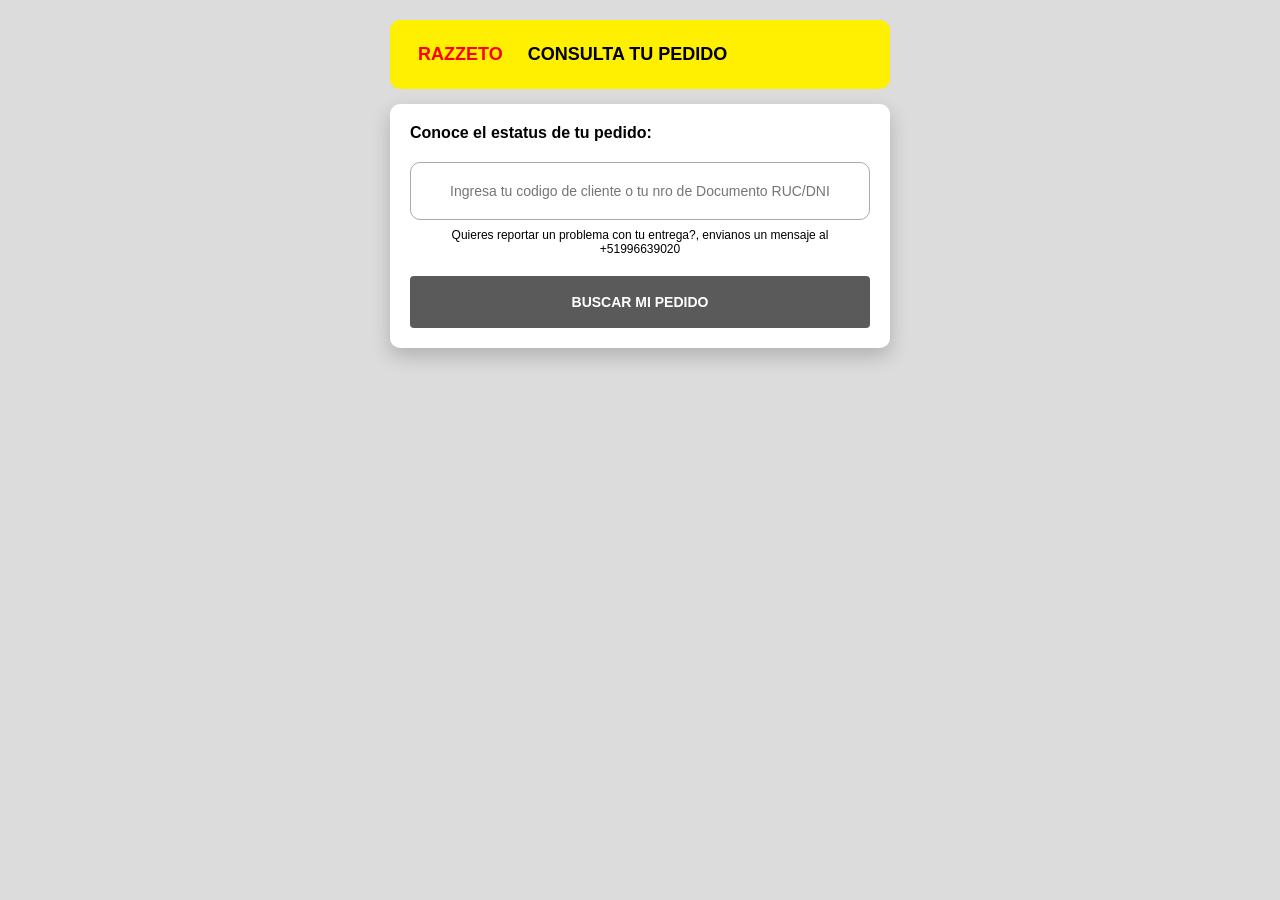
<file: index.html>
<!DOCTYPE html>
<html lang="es">
<head>
<meta charset="UTF-8">
<meta name="viewport" content="width=device-width, initial-scale=1.0">
<title>Consulta tu Pedido.</title>

<style>
body {
    margin: 0;
    font-family: 'Segoe UI', sans-serif;
    background: #dcdcdc;
    display: flex;
    justify-content: center;
    padding: 20px;
}

.app {
    width: 100%;
    max-width: 500px;
}

/* 🔹 NUEVO HEADER AMARILLO */
.header-banner {
    background: #ffef00;
    padding: 18px;
    border-radius: 10px;
    font-weight: bold;
    font-size: 18px;
    display: flex;
    align-items: center;
    gap: 15px;
}
.whatsapp {
    background: #25D366;
    color: white;
    text-align: center;
    font-weight: bold;
}
.header-banner span {
    background: #ffef00;
    color: red;
    font-weight: bold;
    padding: 6px 10px;
}

.card {
    background: white;
    border-radius: 10px;
    padding: 20px;
    margin-top: 15px;
    box-shadow: 0 8px 20px rgba(0,0,0,0.2);
}

h2 {
    text-align: center;
    color: black;
}

input {
    width: 100%;
    padding: 20px;
    border-radius: 10px;
    border: 1px solid #aaa;
    font-size: 14px;
    margin-top: 10px;
    text-align: center;
    box-sizing: border-box;   /* 👈 ESTA ES LA CLAVE */
}
.camion-animado {
    font-size: 14px;
    margin-top: 10px;
    animation: moverCamion 2s linear infinite;
}

@keyframes moverCamion {
    0% { transform: translateX(-20px); }
    50% { transform: translateX(20px); }
    100% { transform: translateX(-20px); }
}

button {
    width: 100%;
    padding: 18px;
    border-radius: 4px;
    border: none;
    font-size: 14px;
    font-weight: bold;
    margin-top: 20px;
    cursor: pointer;
}

.btn-primary {
    background: #5a5a5a;
    color: white;
}

.btn-primary:hover {
    background: #2a2c2b;
}

.cuenta-item {
    font-size: 11px;
    margin-bottom: 10px;
    line-height: 1.4;
}

.qr-pequeno img {
    width: 170px;
    max-width: 100%;
    display: block;
    margin: 10px auto;
}

.copiar-mini {
    font-size: 11px;
    cursor: pointer;
    margin-left: 6px;
    color: #0b3d91;
}

.total {
    font-size: 14px;
    font-weight: bold;
    margin-top: 10px;
    color: #061f4a;
}

.whatsapp {
    background: #25D366;
    color: white;
    text-align: center;
}

.qr img {
    width: 180px;
    display: block;
    margin: 10px auto;
}

    * {
    box-sizing: border-box;
}
    
</style>
</head>

<body>

<div class="app">

<!-- 🔹 NUEVO ENCABEZADO -->
<div class="header-banner">
    <span>RAZZETO</span>
    CONSULTA TU PEDIDO
</div>

<div class="card">
    <div style="margin-bottom:10px; font-weight:600;">
        Conoce el estatus de tu pedido:
    </div>

    <input type="text" id="codigoCliente" placeholder="Ingresa tu codigo de cliente o tu nro de Documento RUC/DNI">

    <div style="font-size:12px; margin-top:8px; text-align:center;">
        Quieres reportar un problema con tu entrega?, envianos un mensaje al +51996639020
    </div>

    <button class="btn-primary" onclick="buscarCliente()">
        BUSCAR MI PEDIDO
    </button>
</div>

<div id="resultado"></div>

</div>

<script>

/* 🔹 TODO TU JS ORIGINAL EXACTAMENTE IGUAL (NO MODIFICADO) */

let pedidos = [];

fetch("pedidos.json")
  .then(response => response.json())
  .then(data => {
      pedidos = data.map(pedido => {
          const obj = {};
          for (let key in pedido) {
              obj[key.trim()] = pedido[key];
          }
          return obj;
      });
  })
  .catch(error => console.error("Error cargando JSON:", error));

function copiarTexto(texto) {
    navigator.clipboard.writeText(texto);
}



/* ⚠️ AQUÍ CONTINÚA TODO TU JS EXACTAMENTE IGUAL
NO LO MODIFIQUÉ NI ELIMINÉ NADA */

function buscarCliente() {

  



    const codigo = document.getElementById("codigoCliente").value.trim();
    const resultado = document.getElementById("resultado");
    resultado.innerHTML = "";

    if (!codigo) {
        alert("Ingrese su código.");
        return;
    }

// 🔹 Buscar por código o por documento
const pedidosCliente = pedidos.filter(p => {

    const codigoCliente = String(p["CODIGO.CLIENTE"] || "").trim();
    const documento = String(p["documento"] || "").trim();

    return codigoCliente === codigo || documento === codigo;
});

    if (pedidosCliente.length === 0) {
        resultado.innerHTML = `<div class="card">No se encontró pedido programado para hoy.</div>`;
        return;
    }

    const cliente = pedidosCliente[0];
// 🔹 AGREGADO PARA VISUAL DE ESTATUS DE PEDIDO, AQUI CAMBIAR EL NOMBRE DEL CAMPO
  let estadoHTML = "";
const estado = (cliente["FechaPedido"] || "").trim();

if (estado) {

    if (estado === "⚫Pendiente") {
        estadoHTML = `
        <div class="card" style="background:#e8f5e9; text-align:center;">
            <div style="font-weight:bold; color:#2e7d32; font-size:11px;">
                🚚 TU PEDIDO ESTA EN CAMINO
            
            <div class="camion-animado">🚛</div>
            </div>
        </div>
        `;
    } else {
        estadoHTML = `
        <div class="card" style="background:#f3f4f6; text-align:center;">
            <div style="font-weight:bold; font-size:11px;">
                ${estado}
            </div>
        </div>
        `;
    }

}





    
    // 🔹 AGRUPAR POR tipo
    const grupos = {};
    pedidosCliente.forEach(item => {
        const tipo = item["tipo"] || "PRODUCTOS";  // ← corrección aquí
        if (!grupos[tipo]) grupos[tipo] = [];
        grupos[tipo].push(item);
    });

    let subtotal = 0;
    let detalleHTML = "";

    for (const tipo in grupos) {

        detalleHTML += `
        <div class="card">
            <h4 style="margin-bottom:3px; color:#0b3d91;">${tipo}</h4>
        `;
///////////////////////////////////////////////////////////////////////////////////////////////////////

// 🔹 Separar normales y bonificación dentro del tipo
const normales = [];
const bonificacion = [];

grupos[tipo].forEach(item => {
    const descripcion = (item["Descripcion"] || "").toLowerCase();

    if (descripcion.includes("acti")) {
        bonificacion.push(item);
    } else {
        normales.push(item);
    }
});


// 🔹 Primero mostrar normales
normales.forEach(item => {

    const monto = Number(item["Monto"]) || 0;
    const precio = Number(item["precio"])*1.18 || 0;
    subtotal += monto / 1.18 ;

    detalleHTML += `
        <div style="
            border:1px solid #eee;
            border-radius:12px;
            padding:08px;
            margin-bottom:08px;
            background:#f9f9f9;
            font-size:11px;
        ">

<div style="font-weight:bold; color:#0b3d91; margin-bottom:5px;">
    ${item["SKU"] || "-"} :: ${item["Descripcion"] || "-"}
</div>
                
<div style="display:grid; grid-template-columns: auto 1fr auto 1fr; gap:4px 10px;">

    <strong>Medida:</strong>
    <span>${item["unidad"] || "-"}</span>

    <strong>Cantidad:</strong>
    <span>${item["Unidades Programadas"] || "-"}</span>

    <strong>Valor:</strong>
    <span>S/ ${precio.toFixed(2)}</span>

    <strong>Precio Total:</strong>
    <span style="font-weight:bold; color:#0b3d91;">
        S/ ${(precio * (item["Unidades Programadas"] || 0)).toFixed(2)}
    </span>

</div>

        </div>
    `;
});


// 🔹 Luego sección Bonificación (solo si existe)
if (bonificacion.length > 0) {

    detalleHTML += `
        <div style="
            margin-top:10px;
            margin-bottom:4px;
            font-weight:bold;
            color:#b26a00;
            display:flex;
            align-items:center;
            gap:8px;
            font-size:11px;
        ">
            ⚠ Bonificación
        </div>
    `;

    bonificacion.forEach(item => {

        const monto = Number(item["Monto"]) || 0;
        const precio = Number(item["precio"])*1.18 || 0;
        subtotal += monto/1.18;

        detalleHTML += `
            <div style="
                border:1px solid #f5c27a;
                border-radius:12px;
                padding:12px;
                margin-bottom:10px;
                background:#fff4e5;
                font-size:11px;
            ">

<div style="font-weight:bold; color:#b26a00; margin-bottom:8px;">
    ${item["SKU"] || "-"} :: ${item["Descripcion"] || "-"}
</div>
                
<div style="display:grid; grid-template-columns: auto 1fr auto 1fr; gap:6px 15px;">

    <strong>Medida:</strong>
    <span>${item["unidad"] || "-"}</span>

    <strong>Cantidad:</strong>
    <span>${item["Unidades Programadas"] || "-"}</span>

    <strong>Valor:</strong>
    <span>S/ ${precio.toFixed(2)}</span>

    <strong>Precio Total:</strong>
    <span style="font-weight:bold; color:#b26a00;">
        S/ ${(precio * 1.18 * (item["Unidades Programadas"] || 0)).toFixed(2)}
    </span>

</div>

            </div>
        `;
    });
}

        
            
    
            ;

        detalleHTML += `</div>`;
    }

    const igv = subtotal * 0.18;
    const total = subtotal + igv;

    const mensajeWA = encodeURIComponent(
        `Hola, soy el cliente ${cliente["NOMBRE.CLIENTE"] || "-"} con codigo ${codigo} y tengo una consulta sobre mi pedido.`
    );

    // 🔹 Mostrar información del cliente y detalle
    resultado.innerHTML = `


    
<div class="card" style="padding:6px 8px; line-height:1.2; background: #f5f8fb;">
  <div style="display: flex; justify-content: space-between; align-items: center; margin-bottom: 6px;">
    <h3 style="color:#0b3d91; font-size:14px; font-weight:600; margin: 5;">
      ${cliente["NOMBRE.CLIENTE"] || "-"}
    </h3>
    <div style="font-size:13px; color:#333; font-weight: 600;">
      🆔 ${cliente["CODIGO.CLIENTE"] || "-"}
    </div>
  </div>

  <div style="display:flex; flex-wrap:wrap; gap:6px 12px; font-size:11px; color:#333;">
    <div style="flex: 1 1 45%; background:#f5f8fb; padding:4px 6px; border-radius:6px;">
     <strong>🧾 Repartidor:</strong> ${cliente["CONDUCTOR"] || "-"}
    </div>

    <div style="flex: 1 1 45%; background:#f5f8fb; padding:4px 6px; border-radius:6px;">
            <strong>🚚 Vehículo:</strong> ${cliente["VEHICULO"] || "-"}
    </div>

    <div style="flex: 1 1 45%; background:#f5f8fb; padding:4px 6px; border-radius:6px;">
      <strong>📞 Contacto:</strong> ${cliente["NROS DE CONTACTO"] || "-"}
    </div>

    
  </div>
</div>

${estadoHTML}

        ${detalleHTML}

<div class="card" style="padding:12px 16px;">
  <div style="display:flex; justify-content: space-between; font-size: 12px; color: #333; margin-bottom: 8px;">
    <div>Subtotal: S/ ${subtotal.toFixed(2)}</div>
    <div>IGV (18%): S/ ${igv.toFixed(2)}</div>
  </div>
  <div class="total" style="font-size: 14px; font-weight: bold; color: #0b3d91;">
    Total a pagar: S/ ${total.toFixed(2)}
  </div>
</div>



<div class="card">
    <h3 style="margin-top:0; color:#0b3d91;">💳 Medios de Pago</h3>

    <div class="cuenta-item">
        <strong>RUC:</strong> 20132381624
    </div>

    <div class="cuenta-item">
        <strong>BBVA (S/)</strong><br>
        Cuenta: 249-04-0100004830 
        <span class="copiar-mini" onclick="copiarTexto('249-04-0100004830')">📋</span><br>
        Recaudo (fuera de Trujillo) – Código: 5616
    </div>

    <div class="cuenta-item">
        <strong>BCP (S/)</strong><br>
        Cuenta: 570-0060652-0-20 
        <span class="copiar-mini" onclick="copiarTexto('570-0060652-0-20')">📋</span><br>
        Recaudo (fuera de Trujillo): 380-2505561-0-79 
        <span class="copiar-mini" onclick="copiarTexto('380-2505561-0-79')">📋</span><br>
        Indicar código en agentes: 21982
    </div>

    <div class="cuenta-item">
        <strong>Scotiabank (S/)</strong><br>
        Cuenta: 000-0102563 
        <span class="copiar-mini" onclick="copiarTexto('000-0102563')">📋</span><br>
        Recaudo (fuera de Trujillo): Solo indicar cuenta de recaudo
    </div>

    <div class="cuenta-item">
        <strong>Interbank (S/)</strong><br>
        Cuenta: 600-3000378477 
        <span class="copiar-mini" onclick="copiarTexto('600-3000378477')">📋</span>
    </div>

    <div class="cuenta-item">
        <strong>Banco de la Nación (S/)</strong><br>
        Cuenta: 00-741-797623 
        <span class="copiar-mini" onclick="copiarTexto('00-741-797623')">📋</span>
    </div>

    <div class="cuenta-item">
        <strong>Caja Trujillo (S/)</strong><br>
        Cuenta: 000133281001 
        <span class="copiar-mini" onclick="copiarTexto('000133281001')">📋</span>
    </div>

    <div class="cuenta-item" style="background:#f3e8ff; padding:8px; border-radius:8px;">
        <strong>Yape:</strong> YUGOCORP Trujillo<br>
        Celular Yape: 949 376 130 
        <span class="copiar-mini" onclick="copiarTexto('949376130')">📋</span>
    </div>
    
<div class="qr-pequeno">
    <strong style="display:block; text-align:center;">Scannea el QR</strong>
    <img src="YAPEQRYUGOCORP.png" alt="QR Yape">
</div>


    <div style="font-size:12px; color:#666; margin-top:8px;">
        📌 Agradecemos enviar constancia de pago una vez realizada la operación.
    </div>
</div>



        <div class="card">
            <div style="font-size:12px; color:#666; margin-top:8px;">
         Tienes alguna consulta, enviar tus constancias de deposito, subir un reclamo?.
    </div>
    
<button class="whatsapp" 
    onclick="window.open('https://wa.me/51996639020?text=${mensajeWA}','_blank')">
    💬 Contactar por WhatsApp
</button>

        </div>
    `;
}

</script>



</body>
</html>
</file>
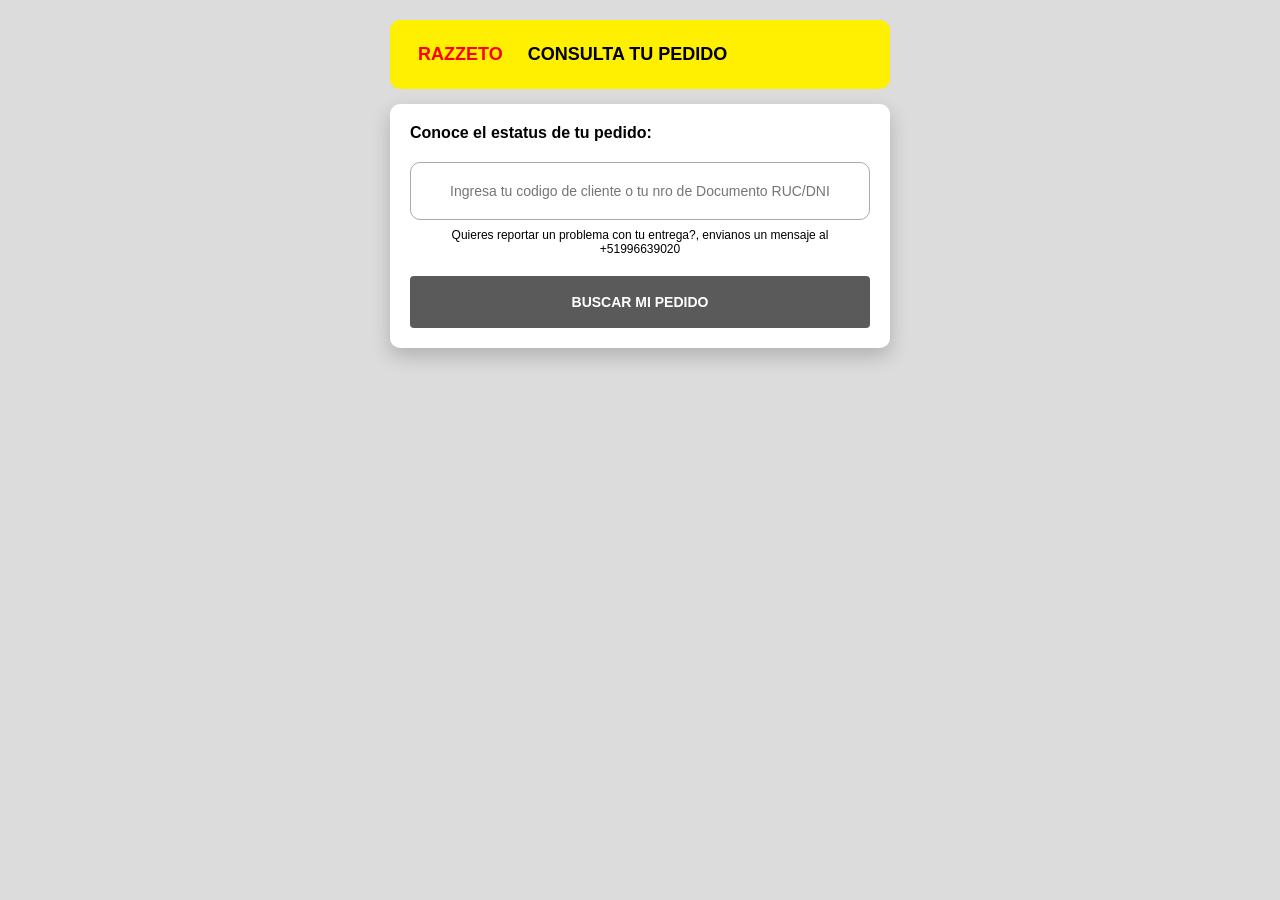
<file: Cliente.html>
<!DOCTYPE html>
<html lang="es">
<head>
<meta charset="UTF-8">
<meta name="viewport" content="width=device-width, initial-scale=1.0">
<title>Consulta tu Pedido.</title>

<style>
body {
    margin: 0;
    font-family: 'Segoe UI', sans-serif;
    background: #dcdcdc;
    display: flex;
    justify-content: center;
    padding: 20px;
}

.app {
    width: 100%;
    max-width: 500px;
}

/* 🔹 NUEVO HEADER AMARILLO */
.header-banner {
    background: #ffef00;
    padding: 18px;
    border-radius: 10px;
    font-weight: bold;
    font-size: 18px;
    display: flex;
    align-items: center;
    gap: 15px;
}
.whatsapp {
    background: #25D366;
    color: white;
    text-align: center;
    font-weight: bold;
}
.header-banner span {
    background: #ffef00;
    color: red;
    font-weight: bold;
    padding: 6px 10px;
}

.card {
    background: white;
    border-radius: 10px;
    padding: 20px;
    margin-top: 15px;
    box-shadow: 0 8px 20px rgba(0,0,0,0.2);
}

h2 {
    text-align: center;
    color: black;
}

input {
    width: 100%;
    padding: 20px;
    border-radius: 10px;
    border: 1px solid #aaa;
    font-size: 14px;
    margin-top: 10px;
    text-align: center;
    box-sizing: border-box;   /* 👈 ESTA ES LA CLAVE */
}
.camion-animado {
    font-size: 14px;
    margin-top: 10px;
    animation: moverCamion 2s linear infinite;
}

@keyframes moverCamion {
    0% { transform: translateX(-20px); }
    50% { transform: translateX(20px); }
    100% { transform: translateX(-20px); }
}

button {
    width: 100%;
    padding: 18px;
    border-radius: 4px;
    border: none;
    font-size: 14px;
    font-weight: bold;
    margin-top: 20px;
    cursor: pointer;
}

.btn-primary {
    background: #5a5a5a;
    color: white;
}

.btn-primary:hover {
    background: #2a2c2b;
}

.cuenta-item {
    font-size: 11px;
    margin-bottom: 10px;
    line-height: 1.4;
}

.qr-pequeno img {
    width: 170px;
    max-width: 100%;
    display: block;
    margin: 10px auto;
}

.copiar-mini {
    font-size: 11px;
    cursor: pointer;
    margin-left: 6px;
    color: #0b3d91;
}

.total {
    font-size: 14px;
    font-weight: bold;
    margin-top: 10px;
    color: #061f4a;
}

.whatsapp {
    background: #25D366;
    color: white;
    text-align: center;
}

.qr img {
    width: 180px;
    display: block;
    margin: 10px auto;
}

    * {
    box-sizing: border-box;
}
    
</style>
</head>

<body>

<div class="app">

<!-- 🔹 NUEVO ENCABEZADO -->
<div class="header-banner">
    <span>RAZZETO</span>
    CONSULTA TU PEDIDO
</div>

<div class="card">
    <div style="margin-bottom:10px; font-weight:600;">
        Conoce el estatus de tu pedido:
    </div>

    <input type="text" id="codigoCliente" placeholder="Ingresa tu codigo de cliente o tu nro de Documento RUC/DNI">

    <div style="font-size:12px; margin-top:8px; text-align:center;">
            Quieres reportar un problema con tu entrega?, envianos un mensaje al +51996639020
    </div>

    <button class="btn-primary" onclick="buscarCliente()">
        BUSCAR MI PEDIDO
    </button>
</div>

<div id="resultado"></div>

</div>

<script>

/* 🔹 TODO TU JS ORIGINAL EXACTAMENTE IGUAL (NO MODIFICADO) */

let pedidos = [];

fetch("pedidos.json")
  .then(response => response.json())
  .then(data => {
      pedidos = data.map(pedido => {
          const obj = {};
          for (let key in pedido) {
              obj[key.trim()] = pedido[key];
          }
          return obj;
      });
  })
  .catch(error => console.error("Error cargando JSON:", error));

function copiarTexto(texto) {
    navigator.clipboard.writeText(texto);
}



/* ⚠️ AQUÍ CONTINÚA TODO TU JS EXACTAMENTE IGUAL
NO LO MODIFIQUÉ NI ELIMINÉ NADA */

function buscarCliente() {

  



    const codigo = document.getElementById("codigoCliente").value.trim();
    const resultado = document.getElementById("resultado");
    resultado.innerHTML = "";

    if (!codigo) {
        alert("Ingrese su código.");
        return;
    }

// 🔹 Buscar por código o por documento
const pedidosCliente = pedidos.filter(p => {

    const codigoCliente = String(p["CODIGO.CLIENTE"] || "").trim();
    const documento = String(p["documento"] || "").trim();

    return codigoCliente === codigo || documento === codigo;
});

    if (pedidosCliente.length === 0) {
        resultado.innerHTML = `<div class="card">No se encontró pedido programado para hoy.</div>`;
        return;
    }

    const cliente = pedidosCliente[0];
// 🔹 AGREGADO PARA VISUAL DE ESTATUS DE PEDIDO, AQUI CAMBIAR EL NOMBRE DEL CAMPO
  let estadoHTML = "";
const estado = (cliente["FechaPedido"] || "").trim();

if (estado) {

    if (estado === "⚫Pendiente") {
        estadoHTML = `
        <div class="card" style="background:#e8f5e9; text-align:center;">
            <div style="font-weight:bold; color:#2e7d32; font-size:11px;">
                🚚 TU PEDIDO ESTA EN CAMINO
            
            <div class="camion-animado">🚛</div>
            </div>
        </div>
        `;
    } else {
        estadoHTML = `
        <div class="card" style="background:#f3f4f6; text-align:center;">
            <div style="font-weight:bold; font-size:11px;">
                ${estado}
            </div>
        </div>
        `;
    }

}





    
    // 🔹 AGRUPAR POR tipo
    const grupos = {};
    pedidosCliente.forEach(item => {
        const tipo = item["tipo"] || "PRODUCTOS";  // ← corrección aquí
        if (!grupos[tipo]) grupos[tipo] = [];
        grupos[tipo].push(item);
    });

    let subtotal = 0;
    let detalleHTML = "";

    for (const tipo in grupos) {

        detalleHTML += `
        <div class="card">
            <h4 style="margin-bottom:3px; color:#0b3d91;">${tipo}</h4>
        `;
///////////////////////////////////////////////////////////////////////////////////////////////////////

// 🔹 Separar normales y bonificación dentro del tipo
const normales = [];
const bonificacion = [];

grupos[tipo].forEach(item => {
    const descripcion = (item["Descripcion"] || "").toLowerCase();

    if (descripcion.includes("acti")) {
        bonificacion.push(item);
    } else {
        normales.push(item);
    }
});


// 🔹 Primero mostrar normales
normales.forEach(item => {

    const monto = Number(item["Monto"]) || 0;
    const precio = Number(item["precio"])*1.18 || 0;
    subtotal += monto / 1.18 ;

    detalleHTML += `
        <div style="
            border:1px solid #eee;
            border-radius:12px;
            padding:08px;
            margin-bottom:08px;
            background:#f9f9f9;
            font-size:11px;
        ">

<div style="font-weight:bold; color:#0b3d91; margin-bottom:5px;">
    ${item["SKU"] || "-"} :: ${item["Descripcion"] || "-"}
</div>
                
<div style="display:grid; grid-template-columns: auto 1fr auto 1fr; gap:4px 10px;">

    <strong>Medida:</strong>
    <span>${item["unidad"] || "-"}</span>

    <strong>Cantidad:</strong>
    <span>${item["Unidades Programadas"] || "-"}</span>

    <strong>Valor:</strong>
    <span>S/ ${precio.toFixed(2)}</span>

    <strong>Precio Total:</strong>
    <span style="font-weight:bold; color:#0b3d91;">
        S/ ${(precio * (item["Unidades Programadas"] || 0)).toFixed(2)}
    </span>

</div>

        </div>
    `;
});


// 🔹 Luego sección Bonificación (solo si existe)
if (bonificacion.length > 0) {

    detalleHTML += `
        <div style="
            margin-top:10px;
            margin-bottom:4px;
            font-weight:bold;
            color:#b26a00;
            display:flex;
            align-items:center;
            gap:8px;
            font-size:11px;
        ">
            ⚠ Bonificación
        </div>
    `;

    bonificacion.forEach(item => {

        const monto = Number(item["Monto"]) || 0;
        const precio = Number(item["precio"])*1.18 || 0;
        subtotal += monto/1.18;

        detalleHTML += `
            <div style="
                border:1px solid #f5c27a;
                border-radius:12px;
                padding:12px;
                margin-bottom:10px;
                background:#fff4e5;
                font-size:11px;
            ">

<div style="font-weight:bold; color:#b26a00; margin-bottom:8px;">
    ${item["SKU"] || "-"} :: ${item["Descripcion"] || "-"}
</div>
                
<div style="display:grid; grid-template-columns: auto 1fr auto 1fr; gap:6px 15px;">

    <strong>Medida:</strong>
    <span>${item["unidad"] || "-"}</span>

    <strong>Cantidad:</strong>
    <span>${item["Unidades Programadas"] || "-"}</span>

    <strong>Valor:</strong>
    <span>S/ ${precio.toFixed(2)}</span>

    <strong>Precio Total:</strong>
    <span style="font-weight:bold; color:#b26a00;">
        S/ ${(precio * 1.18 * (item["Unidades Programadas"] || 0)).toFixed(2)}
    </span>

</div>

            </div>
        `;
    });
}

        
            
    
            ;

        detalleHTML += `</div>`;
    }

    const igv = subtotal * 0.18;
    const total = subtotal + igv;

    const mensajeWA = encodeURIComponent(
        `Hola, soy el cliente ${cliente["NOMBRE.CLIENTE"] || "-"} con codigo ${codigo} y tengo una consulta sobre mi pedido.`
    );

    // 🔹 Mostrar información del cliente y detalle
    resultado.innerHTML = `


    
<div class="card" style="padding:6px 8px; line-height:1.2; background: #f5f8fb;">
  <div style="display: flex; justify-content: space-between; align-items: center; margin-bottom: 6px;">
    <h3 style="color:#0b3d91; font-size:14px; font-weight:600; margin: 5;">
      ${cliente["NOMBRE.CLIENTE"] || "-"}
    </h3>
    <div style="font-size:13px; color:#333; font-weight: 600;">
      🆔 ${cliente["CODIGO.CLIENTE"] || "-"}
    </div>
  </div>

  <div style="display:flex; flex-wrap:wrap; gap:6px 12px; font-size:11px; color:#333;">
    <div style="flex: 1 1 45%; background:#f5f8fb; padding:4px 6px; border-radius:6px;">
     <strong>🧾 Repartidor:</strong> ${cliente["CONDUCTOR"] || "-"}
    </div>

    <div style="flex: 1 1 45%; background:#f5f8fb; padding:4px 6px; border-radius:6px;">
            <strong>🚚 Vehículo:</strong> ${cliente["VEHICULO"] || "-"}
    </div>

    <div style="flex: 1 1 45%; background:#f5f8fb; padding:4px 6px; border-radius:6px;">
      <strong>📞 Contacto:</strong> ${cliente["NROS DE CONTACTO"] || "-"}
    </div>

    
  </div>
</div>

${estadoHTML}

        ${detalleHTML}

<div class="card" style="padding:12px 16px;">
  <div style="display:flex; justify-content: space-between; font-size: 12px; color: #333; margin-bottom: 8px;">
    <div>Subtotal: S/ ${subtotal.toFixed(2)}</div>
    <div>IGV (18%): S/ ${igv.toFixed(2)}</div>
  </div>
  <div class="total" style="font-size: 14px; font-weight: bold; color: #0b3d91;">
    Total a pagar: S/ ${total.toFixed(2)}
  </div>
</div>



<div class="card">
    <h3 style="margin-top:0; color:#0b3d91;">💳 Medios de Pago</h3>

    <div class="cuenta-item">
        <strong>RUC:</strong> 20132381624
    </div>

    <div class="cuenta-item">
        <strong>BBVA (S/)</strong><br>
        Cuenta: 249-04-0100004830 
        <span class="copiar-mini" onclick="copiarTexto('249-04-0100004830')">📋</span><br>
        Recaudo (fuera de Trujillo) – Código: 5616
    </div>

    <div class="cuenta-item">
        <strong>BCP (S/)</strong><br>
        Cuenta: 570-0060652-0-20 
        <span class="copiar-mini" onclick="copiarTexto('570-0060652-0-20')">📋</span><br>
        Recaudo (fuera de Trujillo): 380-2505561-0-79 
        <span class="copiar-mini" onclick="copiarTexto('380-2505561-0-79')">📋</span><br>
        Indicar código en agentes: 21982
    </div>

    <div class="cuenta-item">
        <strong>Scotiabank (S/)</strong><br>
        Cuenta: 000-0102563 
        <span class="copiar-mini" onclick="copiarTexto('000-0102563')">📋</span><br>
        Recaudo (fuera de Trujillo): Solo indicar cuenta de recaudo
    </div>

    <div class="cuenta-item">
        <strong>Interbank (S/)</strong><br>
        Cuenta: 600-3000378477 
        <span class="copiar-mini" onclick="copiarTexto('600-3000378477')">📋</span>
    </div>

    <div class="cuenta-item">
        <strong>Banco de la Nación (S/)</strong><br>
        Cuenta: 00-741-797623 
        <span class="copiar-mini" onclick="copiarTexto('00-741-797623')">📋</span>
    </div>

    <div class="cuenta-item">
        <strong>Caja Trujillo (S/)</strong><br>
        Cuenta: 000133281001 
        <span class="copiar-mini" onclick="copiarTexto('000133281001')">📋</span>
    </div>

    <div class="cuenta-item" style="background:#f3e8ff; padding:8px; border-radius:8px;">
        <strong>Yape:</strong> YUGOCORP Trujillo<br>
        Celular Yape: 949 376 130 
        <span class="copiar-mini" onclick="copiarTexto('949376130')">📋</span>
    </div>
    
<div class="qr-pequeno">
    <strong style="display:block; text-align:center;">Scannea el QR</strong>
    <img src="YAPEQRYUGOCORP.png" alt="QR Yape">
</div>


    <div style="font-size:12px; color:#666; margin-top:8px;">
        📌 Agradecemos enviar constancia de pago una vez realizada la operación.
    </div>
</div>



        <div class="card">
            <div style="font-size:12px; color:#666; margin-top:8px;">
         Tienes alguna consulta, enviar tus constancias de deposito, subir un reclamo?.
    </div>
    
<button class="whatsapp" 
    onclick="window.open('https://wa.me/51996639020?text=${mensajeWA}','_blank')">
    💬 Contactar por WhatsApp
</button>

        </div>
    `;
}

</script>



</body>
</html>
</file>
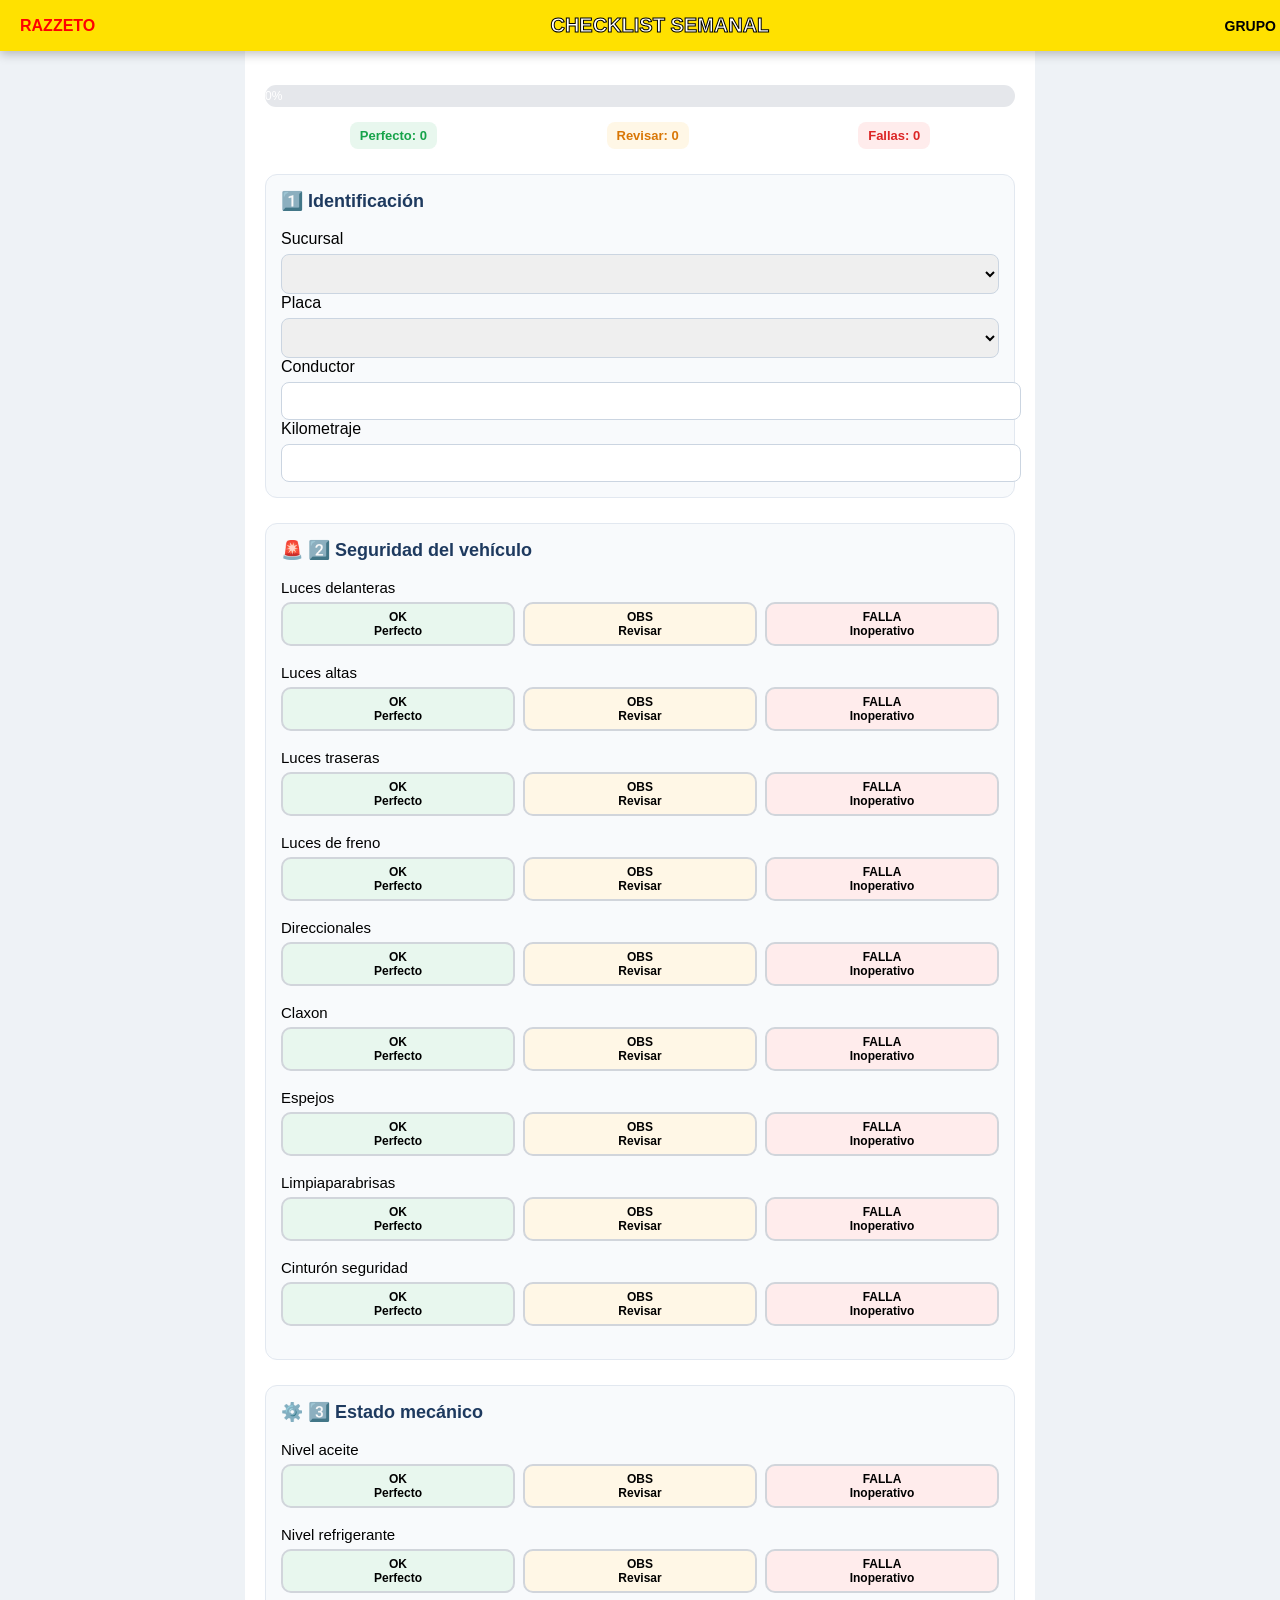
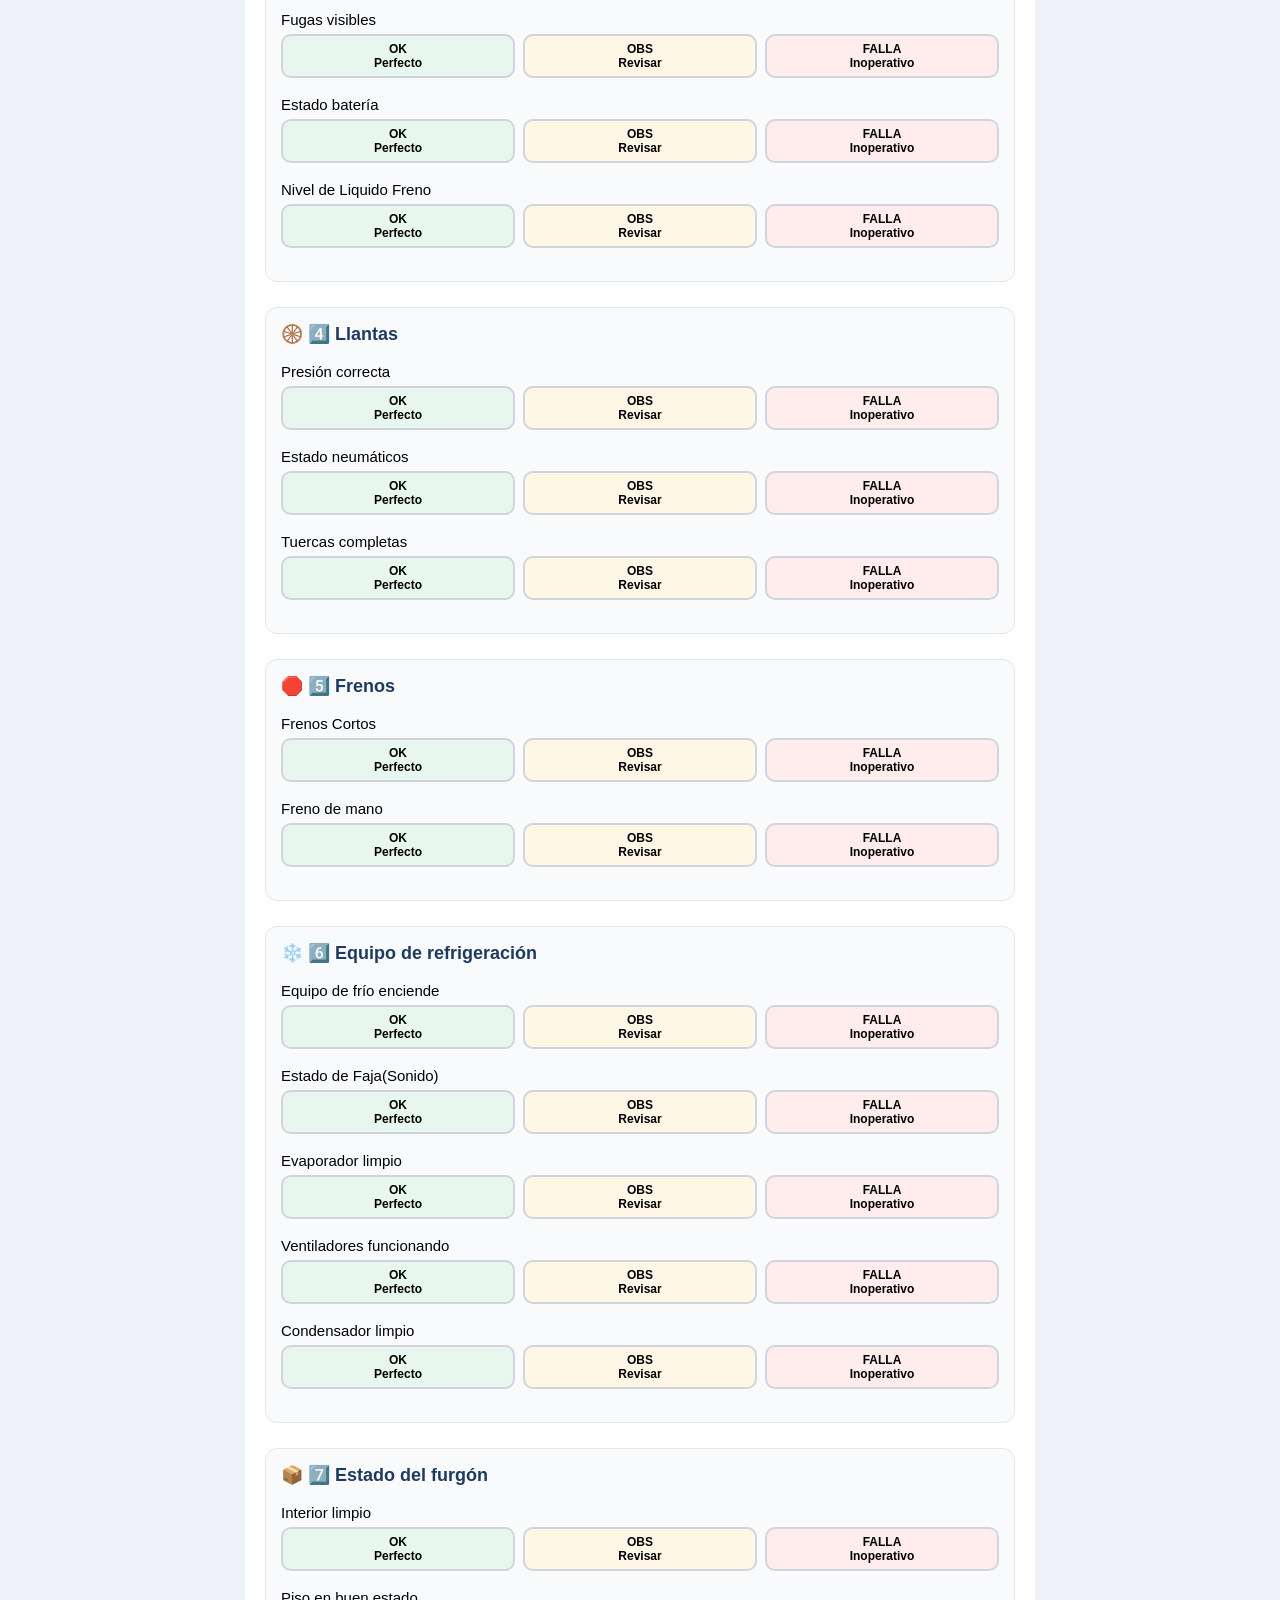
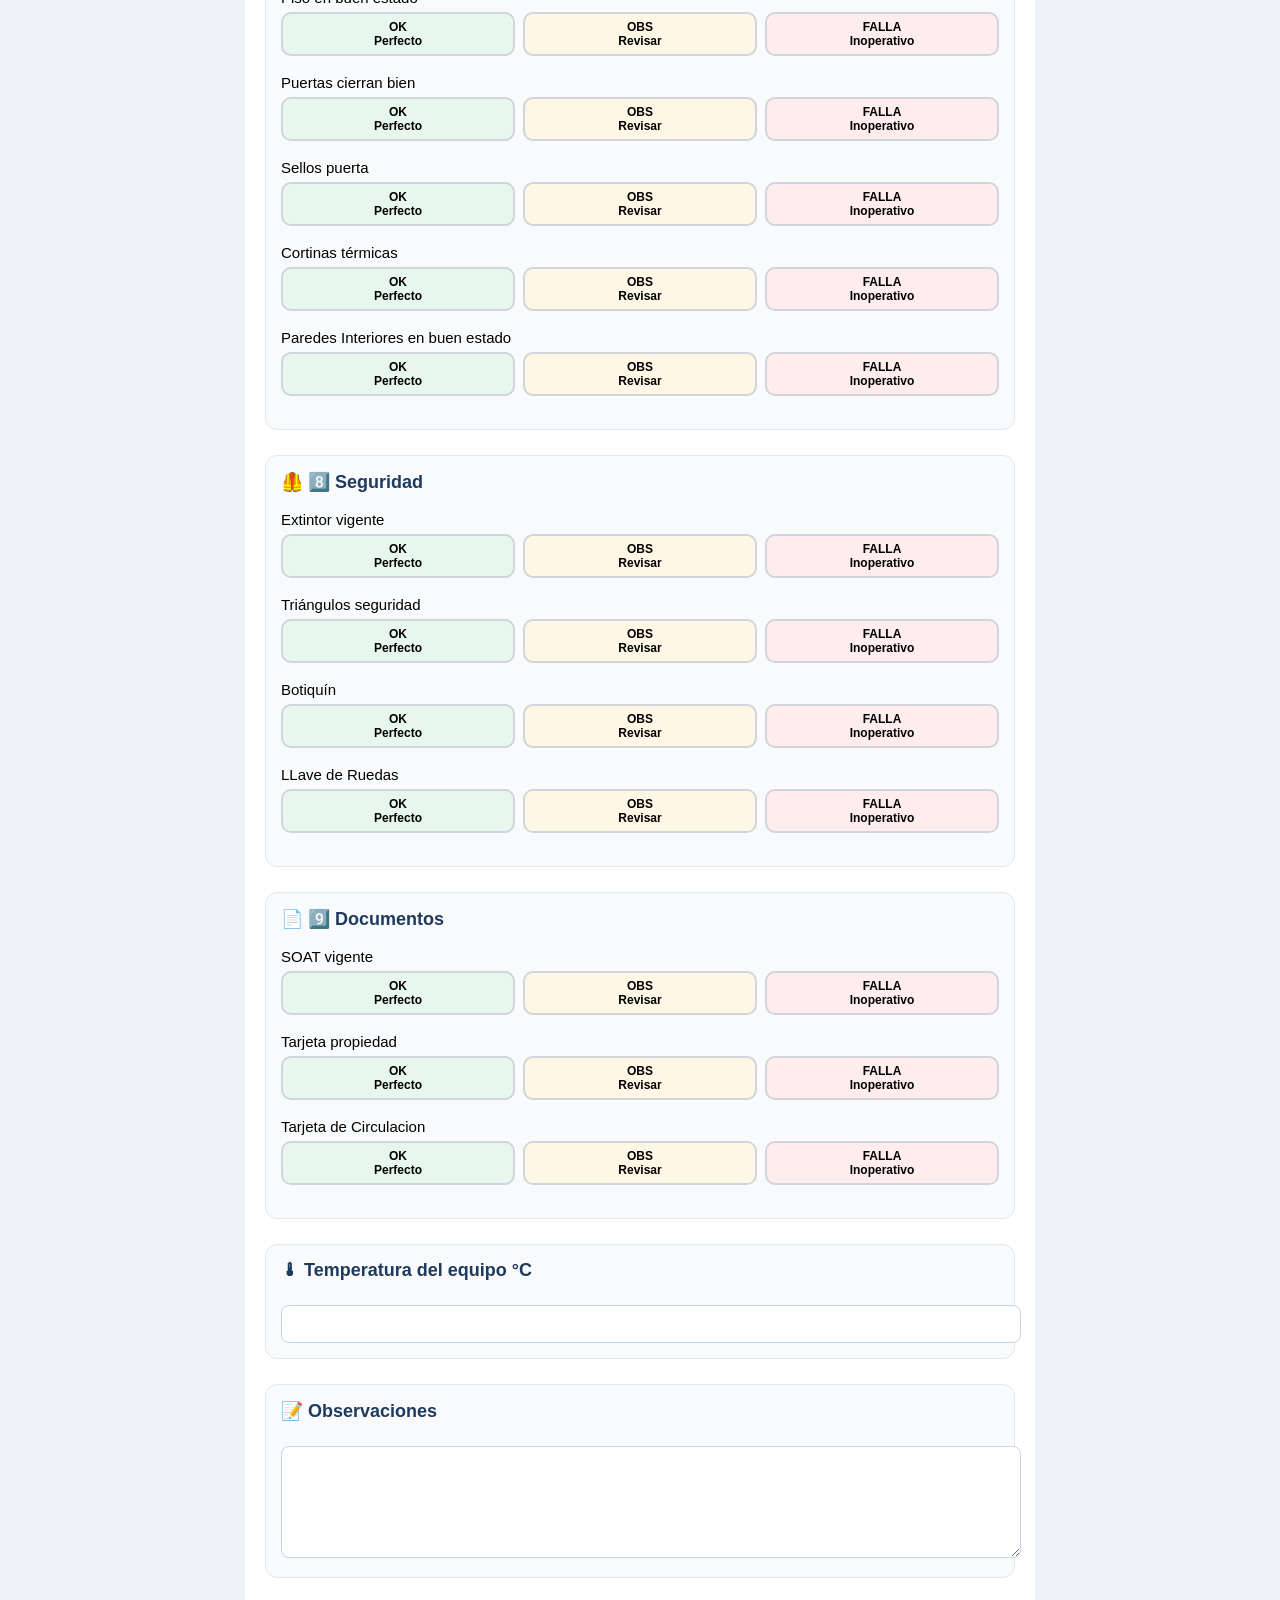
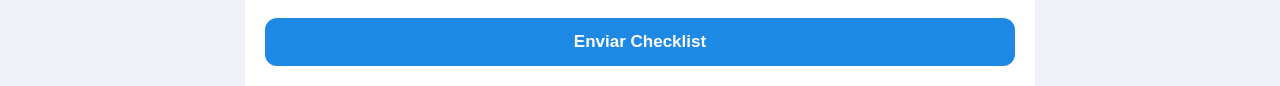
<file: CS_Index.html>
<!-- VERSION 26 -->

<!DOCTYPE html>
<html lang="es">
<head>

<meta charset="UTF-8">
<meta name="viewport" content="width=device-width, initial-scale=1.0">

<title>CHECKLIST SEMANAL</title>

<style>

body{
font-family:Segoe UI,Arial;
background:#eef2f6;
margin:0;
padding:0;
}

/* HEADER APP */

.header{
position:fixed;
top:0;
left:0;
width:100%;
background:#ffe100;
display:flex;
align-items:center;
justify-content:space-between;
padding:14px 20px;
font-weight:bold;
z-index:1000;
box-shadow:0 3px 10px rgba(0,0,0,0.25);
}

.header-left{
color:red;
font-weight:900;
}

.header-center{
color:white;
font-size:20px;
font-weight:900;
flex:1;
text-align:center;
-webkit-text-stroke:1px black;
}

.header-right{
color:black;
font-weight:700;
font-size:14px;
}

/* CONTENEDOR */

.container{
max-width:750px;
margin:auto;
background:white;
min-height:100vh;
padding:20px;
padding-top:85px;
}

/* PROGRESS */

.progress{
background:#e5e7eb;
height:22px;
border-radius:15px;
overflow:hidden;
margin-bottom:15px;
}

.progress-bar{
height:100%;
width:0%;
background:#22c55e;
text-align:center;
color:white;
font-size:12px;
line-height:22px;
transition:width 0.5s ease;
}

/* CONTADOR */

.stats{
display:flex;
justify-content:space-around;
margin-bottom:15px;
font-size:13px;
font-weight:600;
}

.stats div{
padding:6px 10px;
border-radius:8px;
}

.okStat{background:#e8f7ee;color:#16a34a}
.obsStat{background:#fff7e6;color:#d97706}
.fallaStat{background:#ffecec;color:#dc2626}

/* SECCIONES */

.section{
margin-top:25px;
padding:15px;
background:#f8fafc;
border-radius:12px;
border:1px solid #e2e8f0;
}

.section h3{
margin-top:0;
color:#1e3a5f;
font-size:18px;
}

/* ITEMS */

.item{
margin-bottom:18px;
font-size:15px;
}

/* BOTONES OPCION */

.options{
display:flex;
gap:8px;
margin-top:6px;
flex-wrap:wrap;
}

.option-btn{
flex:1;
}

.option-btn input{
display:none;
}

.option-btn label{
display:block;
text-align:center;
padding:6px 8px;
border-radius:10px;
font-weight:600;
cursor:pointer;
border:2px solid #d1d5db;
background:#f9fafb;
transition:all .2s;
font-size:12px;
line-height:14px;
}

.option-btn input:checked + label{
color:white;
border:none;
transform:scale(1.02);
}

/* OK */

.ok label{background:#e8f7ee;}
.ok input:checked + label{background:#22c55e;}

/* OBS */

.obs label{background:#fff7e6;}
.obs input:checked + label{background:#f59e0b;}

/* FALLA */

.falla label{background:#ffecec;}
.falla input:checked + label{background:#ef4444;}

/* INPUTS */

input,select,textarea{
width:100%;
padding:10px;
margin-top:6px;
border:1px solid #cbd5e1;
border-radius:8px;
font-size:14px;
}

textarea{
height:90px;
}

/* BOTON NORMAL */

button{
margin-top:25px;
width:100%;
padding:14px;
background:#1e88e5;
color:white;
border:none;
border-radius:12px;
font-size:17px;
font-weight:bold;
}

/* RESULTADO */

.resultado{
margin-top:15px;
font-weight:bold;
text-align:center;
font-size:18px;
}

/* FOTO FALLA */

#fotoContainer{
display:none;
}

</style>

</head>

<body>

<div class="header">

<div class="header-left">
RAZZETO
</div>

<div class="header-center">
CHECKLIST SEMANAL
</div>

<div class="header-right">
GRUPO DN
</div>

</div>

<div class="container">

<div class="progress">
<div class="progress-bar" id="progressBar">0%</div>
</div>

<div class="stats">
<div class="okStat">Perfecto: <span id="okCount">0</span></div>
<div class="obsStat">Revisar: <span id="obsCount">0</span></div>
<div class="fallaStat">Fallas: <span id="fallaCount">0</span></div>
</div>

<form id="formChecklist">

<div class="section">

<h3>1️⃣ Identificación</h3>

<label>Sucursal</label>
<select id="sucursal" name="sucursal" required></select>

<label>Placa</label>
<select id="placa" name="placa" required></select>

<label>Conductor</label>
<input type="text" name="conductor" required>

<label>Kilometraje</label>
<input type="number" name="km" required>

</div>

<div id="checklistContainer"></div>

<div class="section">

<h3>🌡 Temperatura del equipo °C</h3>
<input type="number" name="temperatura">

</div>

<div class="section">

<h3>📝 Observaciones</h3>
<textarea name="observaciones"></textarea>

</div>

<div class="section" id="fotoContainer">

<h3>📷 Evidencia de falla</h3>

<input type="file" id="fotoFalla" accept="image/*" capture="environment">

</div>

<div class="resultado" id="resultado"></div>

<button type="submit">Enviar Checklist</button>

</form>

</div>

<script>

const URL_SCRIPT="https://script.google.com/macros/s/AKfycbyFJbjd2__XxvKjX88k_X4TdeiuadPNy0GA33IfU6cYbS7jIxlSiee5fhey12monbAGOw/exec"

const checklist = {

"🚨 2️⃣ Seguridad del vehículo":[
"Luces delanteras",
"Luces altas",
"Luces traseras",
"Luces de freno",
"Direccionales",
"Claxon",
"Espejos",
"Limpiaparabrisas",
"Cinturón seguridad"
],

"⚙️ 3️⃣ Estado mecánico":[
"Nivel aceite",
"Nivel refrigerante",
"Fugas visibles",
"Estado batería",
"Nivel de Liquido Freno"
],

"🛞 4️⃣ Llantas":[
"Presión correcta",
"Estado neumáticos",
"Tuercas completas"
],

"🛑 5️⃣ Frenos":[
"Frenos Cortos",
"Freno de mano"
],

"❄️ 6️⃣ Equipo de refrigeración":[
"Equipo de frío enciende",
"Estado de Faja(Sonido)",
"Evaporador limpio",
"Ventiladores funcionando",
"Condensador limpio"
],

"📦 7️⃣ Estado del furgón":[
"Interior limpio",
"Piso en buen estado",
"Puertas cierran bien",
"Sellos puerta",
"Cortinas térmicas", 
"Paredes Interiores en buen estado"
],

"🦺 8️⃣ Seguridad":[
"Extintor vigente",
"Triángulos seguridad",
"Botiquín",
"LLave de Ruedas"
],

"📄 9️⃣ Documentos":[
"SOAT vigente",
"Tarjeta propiedad",
"Tarjeta de Circulacion"
]

}

const container=document.getElementById("checklistContainer")

Object.entries(checklist).forEach(([section,items])=>{

let div=document.createElement("div")
div.className="section"

let html=`<h3>${section}</h3>`

items.forEach((item)=>{

let name=item.trim()

html+=`

<div class="item">

${item}

<div class="options">

<div class="option-btn ok">
<input type="radio" name="${name}" value="OK" required id="${name}-ok">
<label for="${name}-ok">OK<br>Perfecto</label>
</div>

<div class="option-btn obs">
<input type="radio" name="${name}" value="OBS" id="${name}-obs">
<label for="${name}-obs">OBS<br>Revisar</label>
</div>

<div class="option-btn falla">
<input type="radio" name="${name}" value="FALLA" id="${name}-falla">
<label for="${name}-falla">FALLA<br>Inoperativo</label>
</div>

</div>

</div>

`

})

div.innerHTML=html
container.appendChild(div)

})

let placasData=[]

fetch(URL_SCRIPT)
.then(r=>r.json())
.then(data=>{

placasData=data

const sucursales=[...new Set(data.map(x=>x.sucursal))]

const s=document.getElementById("sucursal")

s.innerHTML='<option value="">Seleccionar</option>'

sucursales.forEach(x=>{
let o=document.createElement("option")
o.value=x
o.text=x
s.appendChild(o)
})

})

document.getElementById("sucursal").addEventListener("change",function(){

const suc=this.value
const placa=document.getElementById("placa")

placa.innerHTML='<option value="">Seleccionar placa</option>'

placasData.filter(p=>p.sucursal==suc).forEach(p=>{
let o=document.createElement("option")
o.value=p.placa
o.text=p.placa
placa.appendChild(o)
})

})

document.addEventListener("change",function(e){

if(e.target.type==="radio"){
updateProgress()
updateStats()
checkFotoFalla()
}

})

function checkFotoFalla(){

let falla=document.querySelectorAll("input[value='FALLA']:checked").length
let fotoBox=document.getElementById("fotoContainer")

if(falla>0){
fotoBox.style.display="block"
}
else{
fotoBox.style.display="none"
}

}

function updateProgress(){

const total=[...new Set([...document.querySelectorAll("input[type=radio]")].map(r=>r.name))].length
const checked=[...new Set([...document.querySelectorAll("input[type=radio]:checked")].map(r=>r.name))].length

let percent=Math.round((checked/total)*100)

document.getElementById("progressBar").style.width=percent+"%"
document.getElementById("progressBar").innerText=percent+"%"

}

function updateStats(){

let ok=document.querySelectorAll("input[value='OK']:checked").length
let obs=document.querySelectorAll("input[value='OBS']:checked").length
let falla=document.querySelectorAll("input[value='FALLA']:checked").length

document.getElementById("okCount").innerText=ok
document.getElementById("obsCount").innerText=obs
document.getElementById("fallaCount").innerText=falla

}

document.getElementById("formChecklist").addEventListener("submit",async function(e){

e.preventDefault()

let falla=document.querySelectorAll("input[value='FALLA']:checked").length

if(falla>0){

let foto=document.getElementById("fotoFalla").files.length

if(foto==0){
alert("Debe tomar una foto de la falla antes de enviar")
return
}

}

let formData=new FormData(this)
let datos=Object.fromEntries(formData.entries())

const file=document.getElementById("fotoFalla").files[0]

if(file){

let base64=await new Promise(resolve=>{
let reader=new FileReader()
reader.onload=e=>resolve(e.target.result)
reader.readAsDataURL(file)
})

datos.foto=base64

}

let valores=Object.values(datos)

let estado="APTO"

if(valores.includes("FALLA")) estado="Se Programara Reparaciones"
else if(valores.includes("OBS")) estado="Se inspeccionara Unidad"

document.getElementById("resultado").innerText="Resultado: "+estado

fetch(URL_SCRIPT,{
method:"POST",
body:new URLSearchParams(datos)
})
.then(res=>res.text())
.then(res=>{
alert("Checklist enviado correctamente")
})
.catch(err=>{
alert("Error enviando checklist")
console.log(err)
})

})

</script>

</body>
</html>
</file>
